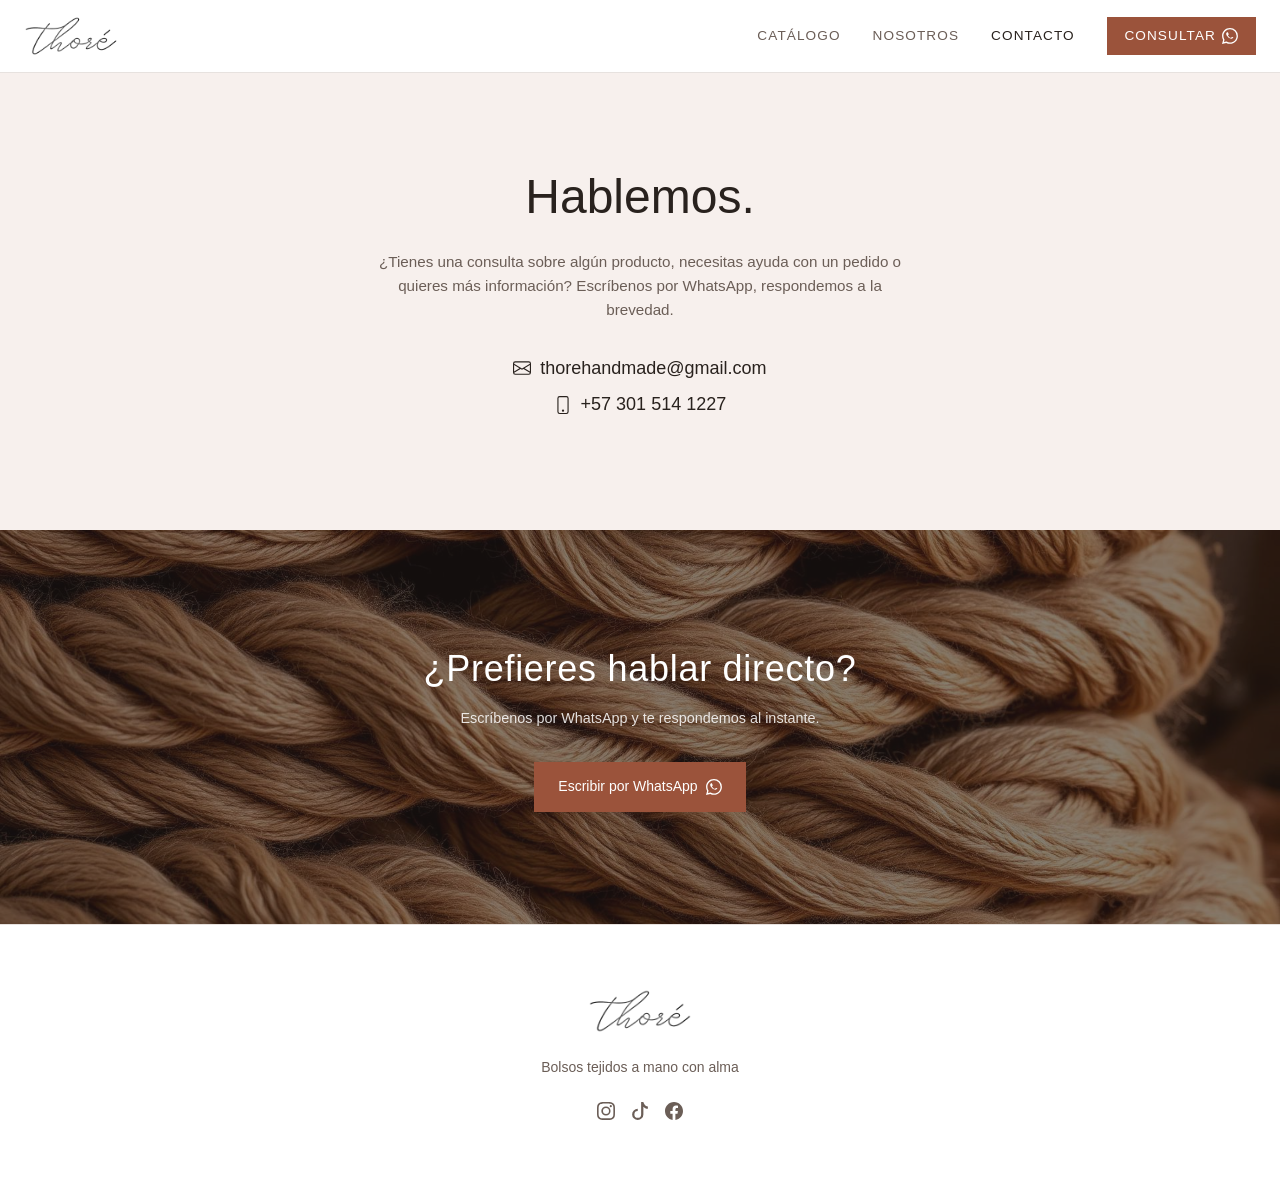
<file: site/contacto.html>
<!doctype html>
<html lang="es">
<head>
  <meta charset="UTF-8" />
  <meta name="viewport" content="width=device-width, initial-scale=1.0" />
  <title>Contacto | Thoré</title>
  <link rel="icon" href="assets/img/favicon.png" type="image/png" />
  <meta name="description" content="Contactanos por WhatsApp o email para consultar por nuestros productos." />
  <link rel="stylesheet" href="assets/css/styles.css" />
</head>
<body>

  <a href="#main" class="skip-link">Saltar al contenido principal</a>

  <!-- ================= HEADER ================= -->
  <header class="site-header" data-header>
    <div class="site-header__bar">
      <a href="index.html" class="site-header__logo" aria-label="Thoré">
        <img src="assets/img/logo-negro.png" alt="Thoré" class="site-header__logo-img site-header__logo-img--black" />
      </a>

      <button class="site-header__toggle" data-nav-toggle aria-label="Abrir menú" aria-expanded="false">
        <span></span><span></span><span></span>
      </button>

      <nav class="site-header__nav" data-nav aria-label="Principal">
        <a href="catalogo.html">Catálogo</a>
        <a href="nosotros.html">Nosotros</a>
        <a href="contacto.html" aria-current="page">Contacto</a>
        <a href="https://wa.me/573015141227" class="site-header__cta" target="_blank" rel="noopener noreferrer">
          Consultar
          <svg class="icon-whatsapp" viewBox="0 0 16 16" width="16" height="16" fill="currentColor" aria-hidden="true" focusable="false"><path d="M13.601 2.326A7.85 7.85 0 0 0 7.994 0C3.627 0 .068 3.558.064 7.926c0 1.399.366 2.76 1.057 3.965L0 16l4.204-1.102a7.9 7.9 0 0 0 3.79.965h.004c4.368 0 7.926-3.558 7.93-7.93A7.9 7.9 0 0 0 13.6 2.326zM7.994 14.521a6.6 6.6 0 0 1-3.356-.92l-.24-.144-2.494.654.666-2.433-.156-.251a6.56 6.56 0 0 1-1.007-3.505c0-3.626 2.957-6.584 6.591-6.584a6.56 6.56 0 0 1 4.66 1.931 6.56 6.56 0 0 1 1.928 4.66c-.004 3.639-2.961 6.592-6.592 6.592m3.615-4.934c-.197-.099-1.17-.578-1.353-.646-.182-.065-.315-.099-.445.099-.133.197-.513.646-.627.775-.114.133-.232.148-.43.05-.197-.1-.836-.308-1.592-.985-.59-.525-.985-1.175-1.103-1.372-.114-.198-.011-.304.088-.403.087-.088.197-.232.296-.346.1-.114.133-.198.198-.33.065-.134.034-.248-.015-.347-.05-.099-.445-1.076-.612-1.47-.16-.389-.323-.335-.445-.34q-.171-.007-.334-.007c-.114 0-.297.043-.454.213-.155.17-.596.582-.596 1.418 0 .836.61 1.64.696 1.752.086.114 1.204 1.837 2.919 2.577.408.176.727.28.976.36.41.13.784.11 1.079.067.329-.049 1.014-.414 1.157-.815.144-.4.144-.744.101-.815-.043-.072-.156-.116-.328-.202"/></svg>
        </a>
      </nav>
    </div>
  </header>

  <main id="main">

    <section class="section">
      <div class="contact-layout">
        <div class="contact-info">
          <h1>Hablemos.</h1>
          <p>
            ¿Tienes una consulta sobre algún producto, necesitas ayuda con un
            pedido o quieres más información? Escríbenos por WhatsApp,
            respondemos a la brevedad.
          </p>
          <div class="contact-info__details">
            <a href="mailto:thorehandmade@gmail.com">
              <svg class="icon-contact" viewBox="0 0 16 16" width="18" height="18" fill="currentColor" aria-hidden="true" focusable="false"><path d="M0 4a2 2 0 0 1 2-2h12a2 2 0 0 1 2 2v8a2 2 0 0 1-2 2H2a2 2 0 0 1-2-2zm2-1a1 1 0 0 0-1 1v.217l7 4.2 7-4.2V4a1 1 0 0 0-1-1zm13 2.383-4.708 2.825L15 11.105zm-.034 6.876-5.64-3.471L8 9.583l-1.326-.795-5.64 3.47A1 1 0 0 0 2 13h12a1 1 0 0 0 .966-.741M1 11.105l4.708-2.897L1 5.383z"/></svg>
              thorehandmade@gmail.com
            </a>
            <a href="tel:+573015141227">
              <svg class="icon-contact" viewBox="0 0 16 16" width="18" height="18" fill="currentColor" aria-hidden="true" focusable="false"><path d="M11 1a1 1 0 0 1 1 1v12a1 1 0 0 1-1 1H5a1 1 0 0 1-1-1V2a1 1 0 0 1 1-1zM5 0a2 2 0 0 0-2 2v12a2 2 0 0 0 2 2h6a2 2 0 0 0 2-2V2a2 2 0 0 0-2-2z"/><path d="M8 14a1 1 0 1 0 0-2 1 1 0 0 0 0 2"/></svg>
              +57 301 514 1227
            </a>
          </div>
        </div>
      </div>
    </section>

    <!-- ================= BANDA CONTACTO ================= -->
    <section class="contact-band" style="background-image: url('assets/img/contacto-bg.jpg');">
      <div class="contact-band__inner">
        <h2>¿Prefieres hablar directo?</h2>
        <p>Escríbenos por WhatsApp y te respondemos al instante.</p>
        <a href="https://wa.me/573015141227" class="btn btn--accent" target="_blank" rel="noopener noreferrer">
          Escribir por WhatsApp
          <svg class="icon-whatsapp" viewBox="0 0 16 16" width="16" height="16" fill="currentColor" aria-hidden="true" focusable="false"><path d="M13.601 2.326A7.85 7.85 0 0 0 7.994 0C3.627 0 .068 3.558.064 7.926c0 1.399.366 2.76 1.057 3.965L0 16l4.204-1.102a7.9 7.9 0 0 0 3.79.965h.004c4.368 0 7.926-3.558 7.93-7.93A7.9 7.9 0 0 0 13.6 2.326zM7.994 14.521a6.6 6.6 0 0 1-3.356-.92l-.24-.144-2.494.654.666-2.433-.156-.251a6.56 6.56 0 0 1-1.007-3.505c0-3.626 2.957-6.584 6.591-6.584a6.56 6.56 0 0 1 4.66 1.931 6.56 6.56 0 0 1 1.928 4.66c-.004 3.639-2.961 6.592-6.592 6.592m3.615-4.934c-.197-.099-1.17-.578-1.353-.646-.182-.065-.315-.099-.445.099-.133.197-.513.646-.627.775-.114.133-.232.148-.43.05-.197-.1-.836-.308-1.592-.985-.59-.525-.985-1.175-1.103-1.372-.114-.198-.011-.304.088-.403.087-.088.197-.232.296-.346.1-.114.133-.198.198-.33.065-.134.034-.248-.015-.347-.05-.099-.445-1.076-.612-1.47-.16-.389-.323-.335-.445-.34q-.171-.007-.334-.007c-.114 0-.297.043-.454.213-.155.17-.596.582-.596 1.418 0 .836.61 1.64.696 1.752.086.114 1.204 1.837 2.919 2.577.408.176.727.28.976.36.41.13.784.11 1.079.067.329-.049 1.014-.414 1.157-.815.144-.4.144-.744.101-.815-.043-.072-.156-.116-.328-.202"/></svg>
        </a>
      </div>
    </section>

  </main>

  <!-- ================= FOOTER ================= -->
  <footer class="site-footer">
    <div class="container site-footer__grid">
      <img src="assets/img/logo-negro.png" alt="Thoré" class="site-footer__logo" />
        <p>Bolsos tejidos a mano con alma</p>
        <div class="site-footer__social">
          <a href="https://www.instagram.com/thorehandmade/" target="_blank" rel="noopener noreferrer" aria-label="Instagram">
            <svg width="18" height="18" viewBox="0 0 16 16" fill="currentColor" aria-hidden="true" focusable="false"><path d="M8 0C5.829 0 5.556.01 4.703.048 3.85.088 3.269.222 2.76.42a3.9 3.9 0 0 0-1.417.923A3.9 3.9 0 0 0 .42 2.76C.222 3.268.087 3.85.048 4.7.01 5.555 0 5.827 0 8.001c0 2.172.01 2.444.048 3.297.04.852.174 1.433.372 1.942.205.526.478.972.923 1.417.444.445.89.719 1.416.923.51.198 1.09.333 1.942.372C5.555 15.99 5.827 16 8 16s2.444-.01 3.298-.048c.851-.04 1.434-.174 1.943-.372a3.9 3.9 0 0 0 1.416-.923c.445-.445.718-.891.923-1.417.197-.509.332-1.09.372-1.942C15.99 10.445 16 10.173 16 8s-.01-2.445-.048-3.299c-.04-.851-.175-1.433-.372-1.941a3.9 3.9 0 0 0-.923-1.417A3.9 3.9 0 0 0 13.24.42c-.51-.198-1.092-.333-1.943-.372C10.443.01 10.172 0 7.998 0zm-.717 1.442h.718c2.136 0 2.389.007 3.232.046.78.035 1.204.166 1.486.275.373.145.64.319.92.599.28.28.453.546.598.92.11.281.24.705.275 1.485.039.843.047 1.096.047 3.231s-.008 2.389-.047 3.232c-.035.78-.166 1.203-.275 1.485a2.5 2.5 0 0 1-.599.919c-.28.28-.546.453-.92.598-.28.11-.704.24-1.485.276-.843.038-1.096.047-3.232.047s-2.39-.009-3.233-.047c-.78-.036-1.203-.166-1.485-.276a2.5 2.5 0 0 1-.92-.598 2.5 2.5 0 0 1-.6-.92c-.109-.281-.24-.705-.275-1.485-.038-.843-.046-1.096-.046-3.233 0-2.136.008-2.388.046-3.231.036-.78.166-1.204.276-1.486.145-.373.319-.64.599-.92s.546-.453.92-.598c.282-.11.705-.24 1.485-.276.738-.034 1.024-.044 2.515-.045zm4.988 1.328a.96.96 0 1 0 0 1.92.96.96 0 0 0 0-1.92m-4.27 1.122a4.109 4.109 0 1 0 0 8.217 4.109 4.109 0 0 0 0-8.217m0 1.441a2.667 2.667 0 1 1 0 5.334 2.667 2.667 0 0 1 0-5.334"/></svg>
          </a>
          <a href="https://www.tiktok.com/@thorehandmade" target="_blank" rel="noopener noreferrer" aria-label="TikTok">
            <svg width="18" height="18" viewBox="0 0 16 16" fill="currentColor" aria-hidden="true" focusable="false"><path d="M9 0h1.98c.144.715.54 1.617 1.235 2.512C12.895 3.389 13.797 4 15 4v2c-1.753 0-3.07-.814-4-1.829V11a5 5 0 1 1-5-5v2a3 3 0 1 0 3 3z"/></svg>
          </a>
          <a href="https://www.facebook.com/profile.php?id=61592145293627" target="_blank" rel="noopener noreferrer" aria-label="Facebook">
            <svg width="18" height="18" viewBox="0 0 16 16" fill="currentColor" aria-hidden="true" focusable="false"><path d="M16 8.049c0-4.446-3.582-8.05-8-8.05C3.58 0-.002 3.603-.002 8.05c0 4.017 2.926 7.347 6.75 7.951v-5.625h-2.03V8.05H6.75V6.275c0-2.017 1.195-3.131 3.022-3.131.876 0 1.791.157 1.791.157v1.98h-1.009c-.993 0-1.303.62-1.303 1.257v1.509h2.218l-.354 2.326H9.25V16c3.824-.604 6.75-3.934 6.75-7.951"/></svg>
          </a>
        </div>
    </div>
  </footer>

  <script src="assets/js/header.js"></script>
</body>
</html>
</file>
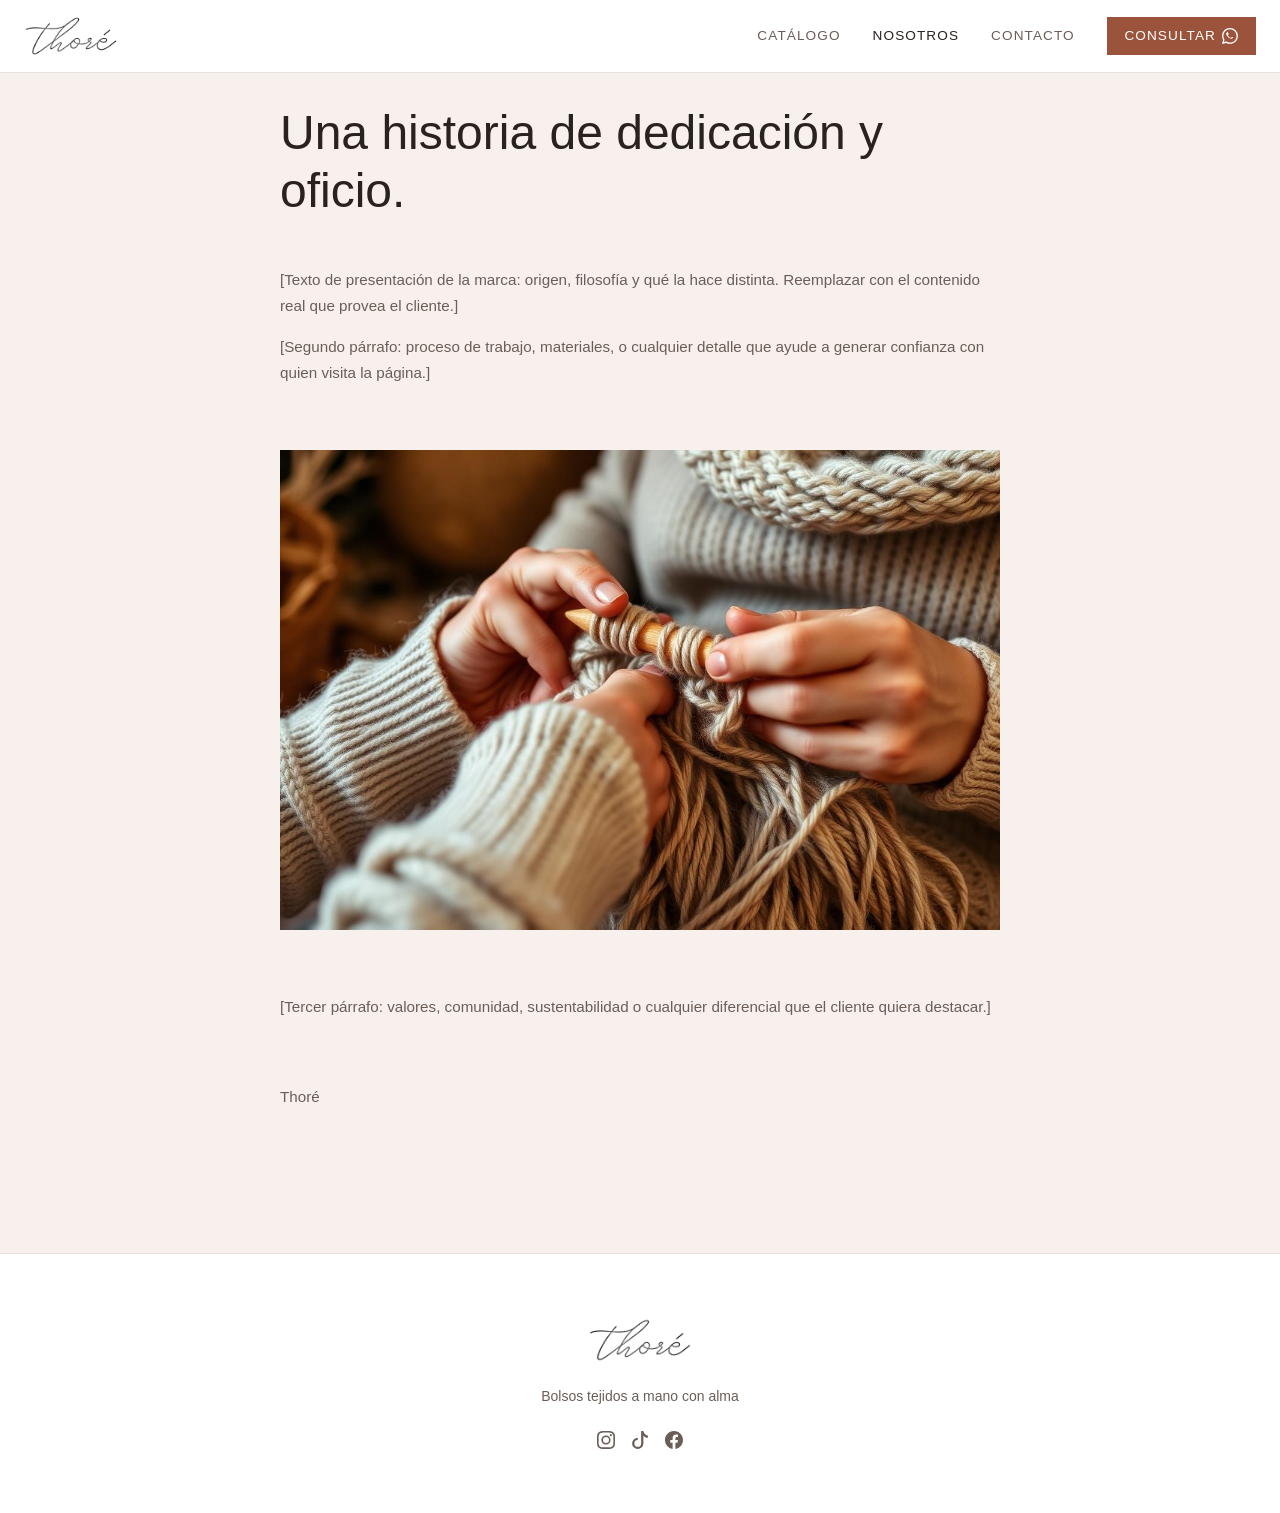
<file: site/nosotros.html>
<!doctype html>
<html lang="es">
<head>
  <meta charset="UTF-8" />
  <meta name="viewport" content="width=device-width, initial-scale=1.0" />
  <title>Nosotros | Thoré</title>
  <meta name="description" content="Conoce la historia y los valores detrás de Thoré." />
  <link rel="icon" href="assets/img/favicon.png" type="image/png" />
  <link rel="stylesheet" href="assets/css/styles.css" />
</head>
<body>

  <a href="#main" class="skip-link">Saltar al contenido principal</a>

  <!-- ================= HEADER ================= -->
  <header class="site-header" data-header>
    <div class="site-header__bar">
      <a href="index.html" class="site-header__logo" aria-label="Thoré">
        <img src="assets/img/logo-negro.png" alt="Thoré" class="site-header__logo-img site-header__logo-img--black" />
      </a>

      <button class="site-header__toggle" data-nav-toggle aria-label="Abrir menú" aria-expanded="false">
        <span></span><span></span><span></span>
      </button>

      <nav class="site-header__nav" data-nav aria-label="Principal">
        <a href="catalogo.html">Catálogo</a>
        <a href="nosotros.html" aria-current="page">Nosotros</a>
        <a href="contacto.html">Contacto</a>
        <a href="https://wa.me/573015141227" class="site-header__cta" target="_blank" rel="noopener noreferrer">
          Consultar
          <svg class="icon-whatsapp" viewBox="0 0 16 16" width="16" height="16" fill="currentColor" aria-hidden="true" focusable="false"><path d="M13.601 2.326A7.85 7.85 0 0 0 7.994 0C3.627 0 .068 3.558.064 7.926c0 1.399.366 2.76 1.057 3.965L0 16l4.204-1.102a7.9 7.9 0 0 0 3.79.965h.004c4.368 0 7.926-3.558 7.93-7.93A7.9 7.9 0 0 0 13.6 2.326zM7.994 14.521a6.6 6.6 0 0 1-3.356-.92l-.24-.144-2.494.654.666-2.433-.156-.251a6.56 6.56 0 0 1-1.007-3.505c0-3.626 2.957-6.584 6.591-6.584a6.56 6.56 0 0 1 4.66 1.931 6.56 6.56 0 0 1 1.928 4.66c-.004 3.639-2.961 6.592-6.592 6.592m3.615-4.934c-.197-.099-1.17-.578-1.353-.646-.182-.065-.315-.099-.445.099-.133.197-.513.646-.627.775-.114.133-.232.148-.43.05-.197-.1-.836-.308-1.592-.985-.59-.525-.985-1.175-1.103-1.372-.114-.198-.011-.304.088-.403.087-.088.197-.232.296-.346.1-.114.133-.198.198-.33.065-.134.034-.248-.015-.347-.05-.099-.445-1.076-.612-1.47-.16-.389-.323-.335-.445-.34q-.171-.007-.334-.007c-.114 0-.297.043-.454.213-.155.17-.596.582-.596 1.418 0 .836.61 1.64.696 1.752.086.114 1.204 1.837 2.919 2.577.408.176.727.28.976.36.41.13.784.11 1.079.067.329-.049 1.014-.414 1.157-.815.144-.4.144-.744.101-.815-.043-.072-.156-.116-.328-.202"/></svg>
        </a>
      </nav>
    </div>
  </header>

  <main id="main">

    <article class="article">
      <h1>Una historia de dedicación y oficio.</h1>

      <div class="article__block">
        <p>
          [Texto de presentación de la marca: origen, filosofía y qué la hace
          distinta. Reemplazar con el contenido real que provea el cliente.]
        </p>
        <p>
          [Segundo párrafo: proceso de trabajo, materiales, o cualquier detalle
          que ayude a generar confianza con quien visita la página.]
        </p>
      </div>

      <div class="article__image">
        <img src="assets/img/about-bg.jpg" alt="Proceso de trabajo" />
      </div>

      <div class="article__block">
        <p>
          [Tercer párrafo: valores, comunidad, sustentabilidad o cualquier
          diferencial que el cliente quiera destacar.]
        </p>
      </div>

      <p>Thoré</p>
    </article>

  </main>

  <!-- ================= FOOTER ================= -->
  <footer class="site-footer">
    <div class="container site-footer__grid">
      <img src="assets/img/logo-negro.png" alt="Thoré" class="site-footer__logo" />
        <p>Bolsos tejidos a mano con alma</p>
        <div class="site-footer__social">
          <a href="https://www.instagram.com/thorehandmade/" target="_blank" rel="noopener noreferrer" aria-label="Instagram">
            <svg width="18" height="18" viewBox="0 0 16 16" fill="currentColor" aria-hidden="true" focusable="false"><path d="M8 0C5.829 0 5.556.01 4.703.048 3.85.088 3.269.222 2.76.42a3.9 3.9 0 0 0-1.417.923A3.9 3.9 0 0 0 .42 2.76C.222 3.268.087 3.85.048 4.7.01 5.555 0 5.827 0 8.001c0 2.172.01 2.444.048 3.297.04.852.174 1.433.372 1.942.205.526.478.972.923 1.417.444.445.89.719 1.416.923.51.198 1.09.333 1.942.372C5.555 15.99 5.827 16 8 16s2.444-.01 3.298-.048c.851-.04 1.434-.174 1.943-.372a3.9 3.9 0 0 0 1.416-.923c.445-.445.718-.891.923-1.417.197-.509.332-1.09.372-1.942C15.99 10.445 16 10.173 16 8s-.01-2.445-.048-3.299c-.04-.851-.175-1.433-.372-1.941a3.9 3.9 0 0 0-.923-1.417A3.9 3.9 0 0 0 13.24.42c-.51-.198-1.092-.333-1.943-.372C10.443.01 10.172 0 7.998 0zm-.717 1.442h.718c2.136 0 2.389.007 3.232.046.78.035 1.204.166 1.486.275.373.145.64.319.92.599.28.28.453.546.598.92.11.281.24.705.275 1.485.039.843.047 1.096.047 3.231s-.008 2.389-.047 3.232c-.035.78-.166 1.203-.275 1.485a2.5 2.5 0 0 1-.599.919c-.28.28-.546.453-.92.598-.28.11-.704.24-1.485.276-.843.038-1.096.047-3.232.047s-2.39-.009-3.233-.047c-.78-.036-1.203-.166-1.485-.276a2.5 2.5 0 0 1-.92-.598 2.5 2.5 0 0 1-.6-.92c-.109-.281-.24-.705-.275-1.485-.038-.843-.046-1.096-.046-3.233 0-2.136.008-2.388.046-3.231.036-.78.166-1.204.276-1.486.145-.373.319-.64.599-.92s.546-.453.92-.598c.282-.11.705-.24 1.485-.276.738-.034 1.024-.044 2.515-.045zm4.988 1.328a.96.96 0 1 0 0 1.92.96.96 0 0 0 0-1.92m-4.27 1.122a4.109 4.109 0 1 0 0 8.217 4.109 4.109 0 0 0 0-8.217m0 1.441a2.667 2.667 0 1 1 0 5.334 2.667 2.667 0 0 1 0-5.334"/></svg>
          </a>
          <a href="https://www.tiktok.com/@thorehandmade" target="_blank" rel="noopener noreferrer" aria-label="TikTok">
            <svg width="18" height="18" viewBox="0 0 16 16" fill="currentColor" aria-hidden="true" focusable="false"><path d="M9 0h1.98c.144.715.54 1.617 1.235 2.512C12.895 3.389 13.797 4 15 4v2c-1.753 0-3.07-.814-4-1.829V11a5 5 0 1 1-5-5v2a3 3 0 1 0 3 3z"/></svg>
          </a>
          <a href="https://www.facebook.com/profile.php?id=61592145293627" target="_blank" rel="noopener noreferrer" aria-label="Facebook">
            <svg width="18" height="18" viewBox="0 0 16 16" fill="currentColor" aria-hidden="true" focusable="false"><path d="M16 8.049c0-4.446-3.582-8.05-8-8.05C3.58 0-.002 3.603-.002 8.05c0 4.017 2.926 7.347 6.75 7.951v-5.625h-2.03V8.05H6.75V6.275c0-2.017 1.195-3.131 3.022-3.131.876 0 1.791.157 1.791.157v1.98h-1.009c-.993 0-1.303.62-1.303 1.257v1.509h2.218l-.354 2.326H9.25V16c3.824-.604 6.75-3.934 6.75-7.951"/></svg>
          </a>
        </div>
    </div>
  </footer>

  <script src="assets/js/header.js"></script>
</body>
</html>
</file>
<file: site/assets/css/styles.css>
/* =========================================================
   Thoré Catálogo — hoja de estilos base
   Paleta tomada de la identidad real de la marca (Instagram
   @thorehandmade): blush rosado del logo (#d4b2a7), cremas
   cálidos y negro/marrón elegante para texto y detalles.
   Cantos rectos (sin radius), tipografía ligera con tracking
   amplio en titulares.
   ========================================================= */

:root {
  --color-bg: #ffffff;
  --color-fg: hsl(20, 15%, 14%);

  --color-primary: hsl(20, 20%, 20%);
  --color-primary-fg: hsl(30, 30%, 97%);

  --color-secondary: hsl(15, 34%, 91%);
  --color-secondary-fg: hsl(20, 20%, 15%);

  --color-muted: hsl(20, 25%, 96%);
  --color-muted-fg: hsl(20, 10%, 38%); /* oscurecido: hsl(...45%) daba ~4.3:1 sobre --color-warm-bg, por debajo del mínimo AA (4.5:1) */

  --color-blush: hsl(15, 34%, 74%); /* #d4b2a7 — color de fondo del logo */
  --color-blush-fg: #ffffff;

  --color-accent: hsl(15, 45%, 42%);
  --color-accent-fg: #ffffff;

  --color-border: hsl(20, 15%, 89%);
  --color-warm-bg: hsl(15, 40%, 95%);

  --font-body: -apple-system, BlinkMacSystemFont, "Segoe UI", Roboto, Helvetica, Arial, sans-serif;
  --max-width: 1280px;
  --header-height: 72px;
}

* {
  box-sizing: border-box;
}

html {
  scroll-behavior: smooth;
}

body {
  margin: 0;
  font-family: var(--font-body);
  background: var(--color-bg);
  color: var(--color-fg);
  line-height: 1.5;
  -webkit-font-smoothing: antialiased;
}

img {
  max-width: 100%;
  display: block;
}

a {
  color: inherit;
  text-decoration: none;
}

/* ---------- Accesibilidad ---------- */

/* Foco visible y consistente en cualquier fondo (claro, oscuro o
   sobre foto): anillo blanco + halo oscuro, uno de los dos siempre
   contrasta. Sólo aparece con teclado (:focus-visible), no al
   hacer click con mouse. */
a:focus-visible,
button:focus-visible,
[tabindex]:focus-visible {
  outline: 2px solid #ffffff;
  outline-offset: 2px;
  box-shadow: 0 0 0 4px rgba(0, 0, 0, 0.55);
  border-radius: 1px;
}

.skip-link {
  position: absolute;
  top: -3rem;
  left: 1rem;
  z-index: 100;
  background: var(--color-fg);
  color: #ffffff !important;
  padding: 0.75rem 1.25rem;
  font-size: 0.875rem;
  transition: top 0.2s ease;
}

.skip-link:focus {
  top: 1rem;
}

.sr-only {
  position: absolute;
  width: 1px;
  height: 1px;
  padding: 0;
  margin: -1px;
  overflow: hidden;
  clip: rect(0, 0, 0, 0);
  white-space: nowrap;
  border: 0;
}

@media (prefers-reduced-motion: reduce) {
  html {
    scroll-behavior: auto;
  }

  *,
  *::before,
  *::after {
    animation-duration: 0.01ms !important;
    animation-iteration-count: 1 !important;
    transition-duration: 0.01ms !important;
    scroll-behavior: auto !important;
  }
}

.container {
  max-width: var(--max-width);
  margin: 0 auto;
  padding: 0 1.5rem;
}

/* ---------- Header ---------- */

.site-header {
  position: fixed;
  top: 0;
  left: 0;
  right: 0;
  z-index: 50;
  background: #ffffff;
  border-bottom: 1px solid var(--color-border);
  transition: background-color 0.3s ease, border-color 0.3s ease;
}

.site-header.is-transparent {
  background: transparent;
  border-bottom-color: transparent;
}

.site-header.is-transparent .site-header__logo,
.site-header.is-transparent .site-header__nav a {
  color: #ffffff;
}

.site-header__bar {
  display: flex;
  align-items: center;
  justify-content: space-between;
  max-width: var(--max-width);
  margin: 0 auto;
  padding: 1rem 1.5rem;
}

.site-header__logo {
  display: block;
  line-height: 0;
}

.site-header__logo-img {
  display: block;
  height: 40px;
  width: auto;
}

/* Por defecto (header sólido) se ve el logo negro; el blanco se
   reserva para cuando el header está transparente sobre el hero. */
.site-header__logo-img--white {
  display: none;
}

.site-header.is-transparent .site-header__logo-img--white {
  display: block;
}

.site-header.is-transparent .site-header__logo-img--black {
  display: none;
}

.site-header__nav {
  display: flex;
  align-items: center;
  gap: 2rem;
}

.site-header__nav a {
  font-size: 0.85rem;
  text-transform: uppercase;
  letter-spacing: 0.08em;
  color: var(--color-muted-fg);
  transition: color 0.2s ease;
}

.site-header__nav a:hover,
.site-header__nav a[aria-current="page"] {
  color: var(--color-fg);
  font-weight: 500;
}

.site-header__cta {
  display: inline-flex;
  align-items: center;
  gap: 0.4rem;
  font-size: 0.8rem;
  text-transform: uppercase;
  letter-spacing: 0.06em;
  padding: 0.55rem 1.1rem;
  background: var(--color-accent);
  color: var(--color-accent-fg) !important;
  font-weight: 500;
}

/* Botón hamburguesa (sólo mobile). 44x44 para cumplir el tamaño
   mínimo de objetivo táctil recomendado; las líneas mantienen su
   ancho visual propio en vez de llenar el botón entero. */
.site-header__toggle {
  display: none;
  flex-direction: column;
  align-items: center;
  justify-content: center;
  gap: 5px;
  width: 44px;
  height: 44px;
  padding: 0;
  border: none;
  background: none;
  cursor: pointer;
}

.site-header__toggle span {
  display: block;
  width: 22px;
  height: 2px;
  background: var(--color-fg);
  transition: transform 0.2s ease, opacity 0.2s ease, background-color 0.2s ease;
}

.site-header.is-transparent .site-header__toggle span {
  background: #ffffff;
}

.site-header__toggle[aria-expanded="true"] span:nth-child(1) {
  transform: translateY(7px) rotate(45deg);
}

.site-header__toggle[aria-expanded="true"] span:nth-child(2) {
  opacity: 0;
}

.site-header__toggle[aria-expanded="true"] span:nth-child(3) {
  transform: translateY(-7px) rotate(-45deg);
}

/* Menú mobile: la nav pasa a ser un panel desplegable que incluye
   los links y el CTA de "Consultar" apilados. */
@media (max-width: 767px) {
  .site-header__toggle {
    display: flex;
  }

  .site-header__nav {
    display: none;
    position: absolute;
    top: 100%;
    left: 0;
    right: 0;
    flex-direction: column;
    align-items: flex-start;
    gap: 0;
    background: #ffffff;
    border-top: 1px solid var(--color-border);
    padding: 0.5rem 1.5rem 1.5rem;
  }

  .site-header__nav.is-open {
    display: flex;
  }

  .site-header__nav a {
    width: 100%;
    padding: 0.85rem 0;
    color: var(--color-fg) !important;
    text-align: center;
  }

  .site-header__nav .site-header__cta {
    width: 100%;
    justify-content: center;
    margin-top: 0.75rem;
    /* Más específico que ".site-header__nav a" de arriba: sin esto,
       esa regla (con !important también) gana por especificidad y
       el botón queda con texto/ícono negro sobre el fondo marrón. */
    color: var(--color-accent-fg) !important;
  }

  /* Con el menú abierto, forzamos header sólido para que el
     panel blanco se lea bien sobre el hero. */
  .site-header.force-solid {
    background: #ffffff;
    border-bottom-color: var(--color-border);
  }

  .site-header.force-solid .site-header__logo {
    color: var(--color-fg);
  }

  .site-header.force-solid .site-header__toggle span {
    background: var(--color-fg);
  }
}

.site-header__cta:hover {
  opacity: 0.9;
}

/* ---------- Footer ---------- */

.site-footer {
  background: var(--color-bg);
  padding: 4rem 0;
  border-top: 1px solid var(--color-border);
}

/* Todo centrado en una sola columna: logo, tagline e íconos
   arriba, los links de navegación en una fila abajo. Antes era
   una grilla de 3 columnas desparejas (2fr/1fr/1fr) con el texto
   pegado a la izquierda de cada una, lo que dejaba huecos que no
   correspondían a ninguna jerarquía real de contenido. */
.site-footer__grid {
  display: flex;
  flex-direction: column;
  align-items: center;
  text-align: center;
  gap: 1.5rem;
  max-width: 32rem;
  margin: 0 auto;
}

.site-footer h3 {
  font-size: 1.5rem;
  font-weight: 300;
  letter-spacing: 0.02em;
  margin: 0;
}

.site-footer__logo {
  display: block;
  height: 44px;
  width: auto;
  margin: 0;
}

.site-footer p {
  font-size: 0.875rem;
  color: var(--color-muted-fg);
  margin: 0;
}

.site-footer__social {
  display: flex;
  align-items: center;
  justify-content: center;
  gap: 1rem;
}

.site-footer__social a {
  display: inline-flex;
  /* Padding + margen negativo: agranda el área táctil (~30x30) sin
     mover el ícono ni el espaciado visual entre ellos. */
  padding: 6px;
  margin: -6px;
  color: var(--color-muted-fg);
  transition: color 0.2s ease;
}

.site-footer__social a:hover {
  color: var(--color-fg);
}

/* ---------- Main / layout ---------- */

main {
  padding-top: var(--header-height);
  background: var(--color-warm-bg);
  min-height: 60vh;
}

/* ---------- Hero (home) ---------- */

.hero {
  position: relative;
  width: 100%;
  height: 70vh;
  margin-top: calc(var(--header-height) * -1);
  overflow: hidden;
}

.hero img {
  width: 100%;
  height: 100%;
  object-fit: cover;
}

.hero::after {
  content: "";
  position: absolute;
  inset: 0;
  background: hsl(20 25% 18% / 0.32);
}

.hero__text {
  position: absolute;
  left: 0;
  right: 0;
  bottom: 0;
  padding: 0 1.5rem 4rem;
  z-index: 2;
}

.hero__text h1 {
  max-width: var(--max-width);
  margin: 0 auto;
  font-size: clamp(2.5rem, 6vw, 5.5rem);
  font-weight: 300;
  letter-spacing: 0.02em;
  color: #fff;
  line-height: 1;
}

/* ---------- Section titles ---------- */

.section {
  max-width: var(--max-width);
  margin: 0 auto;
  padding: 4rem 1.5rem;
}

.section--tight {
  padding-top: 2rem;
  padding-bottom: 2rem;
}

.section-title {
  font-size: 1.125rem;
  font-weight: 300;
  color: var(--color-fg);
}

/* ---------- Featured products (home) ---------- */

.featured {
  display: grid;
  grid-template-columns: 1fr;
  gap: 3rem;
  align-items: start;
}

@media (min-width: 1024px) {
  .featured {
    grid-template-columns: 1fr 2fr;
  }
}

.featured__headline {
  font-size: clamp(1.75rem, 3vw, 2.25rem);
  font-weight: 300;
  line-height: 1.3;
  margin: 0;
}

.featured__grid {
  display: grid;
  grid-template-columns: 1fr;
  gap: 1.5rem;
}

@media (min-width: 640px) {
  .featured__grid {
    grid-template-columns: repeat(3, 1fr);
  }
}

/* ---------- Product card ---------- */

.product-card {
  display: block;
  group: card;
}

.product-card__image {
  background: var(--color-warm-bg);
  aspect-ratio: 1 / 1;
  overflow: hidden;
}

.product-card__image img {
  width: 100%;
  height: 100%;
  object-fit: cover;
  transition: transform 0.5s ease;
}

.product-card:hover .product-card__image img {
  transform: scale(1.05);
}

.product-card__title {
  font-size: 1rem;
  font-weight: 500;
  margin: 1rem 0 0.25rem;
}

.product-card__title--light {
  font-weight: 300;
}

.product-card__price {
  font-size: 0.875rem;
  color: var(--color-fg);
}

.product-card__price--original {
  color: var(--color-muted-fg);
  text-decoration: line-through;
  margin-left: 0.4rem;
  font-weight: 400;
}

/* Estado de carga / vacío / error en secciones que se llenan por JS
   (catálogo, destacados, detalle de producto, panel de admin). */
.catalog-empty {
  padding: 3rem 1.5rem;
  text-align: center;
  color: var(--color-muted-fg);
  font-size: 0.9rem;
  grid-column: 1 / -1;
}

.product-card__meta {
  display: flex;
  align-items: baseline;
  justify-content: space-between;
  gap: 0.5rem;
}

.badge {
  font-size: 0.75rem;
  font-weight: 500;
  color: var(--color-accent);
}

.badge--muted {
  color: var(--color-muted-fg);
}

/* ---------- Collections tiles (home) ---------- */

.collections {
  display: grid;
  grid-template-columns: 1fr;
  gap: 0.5rem;
}

@media (min-width: 768px) {
  .collections {
    grid-template-columns: 1fr 1fr;
  }
}

.collection-tile {
  position: relative;
  overflow: hidden;
  display: block;
}

.collection-tile img {
  width: 100%;
  aspect-ratio: 4 / 5;
  object-fit: cover;
  transition: transform 0.7s ease;
}

.collection-tile:hover img {
  transform: scale(1.03);
}

.collection-tile__overlay {
  position: absolute;
  inset: 0;
  /* Oscurecido (antes 0.2/0.3): con fotos claras, el texto blanco de
     encima no llegaba a 4.5:1 de contraste. */
  background: rgba(0, 0, 0, 0.4);
  display: flex;
  flex-direction: column;
  justify-content: space-between;
  padding: 2rem;
  transition: background-color 0.3s ease;
}

.collection-tile:hover .collection-tile__overlay {
  background: rgba(0, 0, 0, 0.5);
}

.collection-tile__eyebrow {
  font-size: 0.85rem;
  text-transform: uppercase;
  letter-spacing: 0.1em;
  color: #ffffff;
}

.collection-tile__title {
  font-size: clamp(1.5rem, 3vw, 1.875rem);
  font-weight: 300;
  color: #fff;
  margin: 0;
}

/* ---------- Catálogo (grid de productos) ---------- */

.catalog-hero {
  padding: 4rem 0 2.5rem;
  text-align: center;
}

.catalog-hero h1 {
  font-size: clamp(2.25rem, 4vw, 3rem);
  font-weight: 300;
  margin: 0;
}

.catalog-grid {
  display: grid;
  grid-template-columns: 1fr;
  gap: 3rem 2rem;
  padding-bottom: 6rem;
}

@media (min-width: 640px) {
  .catalog-grid {
    grid-template-columns: repeat(2, 1fr);
  }
}

@media (min-width: 1024px) {
  .catalog-grid {
    grid-template-columns: repeat(3, 1fr);
  }
}

/* ---------- Producto (detalle) ---------- */

.breadcrumb {
  font-size: 0.875rem;
  color: var(--color-muted-fg);
  margin-bottom: 1.5rem;
}

.breadcrumb a:hover {
  color: var(--color-fg);
}

.breadcrumb__sep {
  margin: 0 0.5rem;
}

.breadcrumb__current {
  color: var(--color-fg);
}

.product-detail {
  display: grid;
  grid-template-columns: 1fr;
  gap: 3rem;
  align-items: start;
}

@media (min-width: 1024px) {
  .product-detail {
    grid-template-columns: 1fr 1fr;
    gap: 4rem;
  }
}

.product-detail__image {
  width: 100%;
  aspect-ratio: 4 / 5;
  background: var(--color-warm-bg);
}

.product-detail__image img {
  width: 100%;
  height: 100%;
  object-fit: cover;
}

.product-detail__name {
  font-size: clamp(1.5rem, 3vw, 1.875rem);
  font-weight: 700;
  text-transform: uppercase;
  letter-spacing: 0.02em;
  margin: 0 0 1rem;
}

.product-detail__price {
  font-size: clamp(2.25rem, 4vw, 3rem);
  font-weight: 700;
  margin: 0 0 1.5rem;
}

.product-detail__availability {
  font-size: 0.875rem;
  color: var(--color-accent);
  font-weight: 500;
  margin: 0 0 1rem;
}

.product-detail__description {
  font-size: 1rem;
  line-height: 1.6;
  color: var(--color-muted-fg);
  margin: 0 0 2rem;
}

/* ---------- Botones ---------- */

/* Ícono de WhatsApp dentro de botones (hereda el color del texto
   vía currentColor, así siempre contrasta con el fondo del botón). */
.icon-whatsapp {
  flex-shrink: 0;
}

.btn {
  display: inline-flex;
  align-items: center;
  justify-content: center;
  gap: 0.5rem;
  padding: 0.9rem 1.5rem;
  font-size: 0.875rem;
  font-weight: 500;
  border: none;
  cursor: pointer;
  transition: opacity 0.2s ease;
}

.btn:hover {
  opacity: 0.9;
}

.btn--primary {
  background: var(--color-primary);
  color: var(--color-primary-fg);
}

.btn--accent {
  background: var(--color-accent);
  color: var(--color-accent-fg);
}

.btn--block {
  width: 100%;
}

.btn--disabled,
.btn:disabled {
  background: var(--color-muted);
  color: var(--color-muted-fg);
  cursor: not-allowed;
}

.btn--ghost {
  background: transparent;
  color: var(--color-fg);
  border: 1px solid var(--color-border);
}

/* ---------- Relacionados ---------- */

.related {
  max-width: var(--max-width);
  margin: 0 auto;
  padding: 4rem 1.5rem;
}

.related h2 {
  font-size: 1.5rem;
  font-weight: 300;
  margin: 0 0 2rem;
}

.related__grid {
  display: grid;
  grid-template-columns: 1fr;
  gap: 2rem;
}

@media (min-width: 640px) {
  .related__grid {
    grid-template-columns: repeat(2, 1fr);
  }
}

@media (min-width: 1024px) {
  .related__grid {
    grid-template-columns: repeat(3, 1fr);
  }
}

/* ---------- Banda de contacto (reemplaza newsletter) ---------- */

.contact-band {
  position: relative;
  padding: 7rem 1.5rem;
  background-size: cover;
  background-position: center;
  text-align: center;
  color: #fff;
}

.contact-band::before {
  content: "";
  position: absolute;
  inset: 0;
  background: rgba(36, 27, 24, 0.55);
}

.contact-band__inner {
  position: relative;
  z-index: 2;
  max-width: 32rem;
  margin: 0 auto;
}

.contact-band h2 {
  font-size: clamp(1.75rem, 3vw, 2.25rem);
  font-weight: 300;
  letter-spacing: 0.02em;
  margin: 0 0 0.75rem;
}

.contact-band p {
  font-size: 0.9rem;
  color: rgba(255, 255, 255, 0.85);
  margin: 0 0 2rem;
}

/* ---------- Sobre nosotros ---------- */

.article {
  max-width: 48rem;
  margin: 0 auto;
  padding: 2rem 1.5rem 8rem;
}

.article h1 {
  font-size: clamp(2.25rem, 4vw, 3rem);
  font-weight: 300;
  line-height: 1.2;
  margin: 0 0 3rem;
}

.article p {
  font-size: 0.95rem;
  line-height: 1.7;
  color: var(--color-muted-fg);
}

.article__block {
  margin-bottom: 4rem;
}

.article__image {
  margin-bottom: 4rem;
}

/* ---------- Contacto ---------- */
/* Sin formulario: la marca no necesita correo de contacto de
   clientes, todo pasa por WhatsApp. El bloque queda centrado,
   ocupando el ancho que antes se repartía con el formulario. */

.contact-layout {
  max-width: 40rem;
  margin: 0 auto;
  text-align: center;
  padding: 2rem 0 3rem;
}

.contact-info h1 {
  font-size: clamp(2.25rem, 4vw, 3rem);
  font-weight: 300;
  line-height: 1.2;
  margin: 0 0 1.5rem;
}

.contact-info p {
  font-size: 0.95rem;
  line-height: 1.6;
  color: var(--color-muted-fg);
  margin: 0 auto 2rem;
  max-width: 34rem;
}

.contact-info__details {
  display: flex;
  flex-direction: column;
  align-items: center;
  gap: 0.6rem;
}

.contact-info a {
  font-size: 1.125rem;
  font-weight: 500;
  display: inline-flex;
  align-items: center;
  gap: 0.55rem;
}

.contact-info a:hover {
  text-decoration: underline;
}

.icon-contact {
  flex-shrink: 0;
}

/* ---------- Página 404 ---------- */

.error-page {
  max-width: 30rem;
  margin: 0 auto;
  padding: 6rem 1.5rem 8rem;
  text-align: center;
}

.error-page__code {
  font-size: 0.8rem;
  font-weight: 500;
  text-transform: uppercase;
  letter-spacing: 0.12em;
  color: var(--color-accent);
  margin: 0 0 1rem;
}

.error-page h1 {
  font-size: clamp(1.75rem, 4vw, 2.5rem);
  font-weight: 300;
  line-height: 1.25;
  margin: 0 0 1rem;
}

.error-page > p {
  font-size: 0.95rem;
  line-height: 1.6;
  color: var(--color-muted-fg);
  margin: 0 0 2.5rem;
}

.error-page__actions {
  display: flex;
  flex-wrap: wrap;
  justify-content: center;
  gap: 1rem;
  margin-bottom: 2.5rem;
}

.error-page__help {
  font-size: 0.85rem;
  color: var(--color-muted-fg);
  margin: 0 !important;
}

.error-page__help a {
  color: var(--color-fg);
  text-decoration: underline;
}

/* ---------- Utilidades ---------- */

.text-center {
  text-align: center;
}

.mt-3 {
  margin-top: 3rem;
}
</file>
